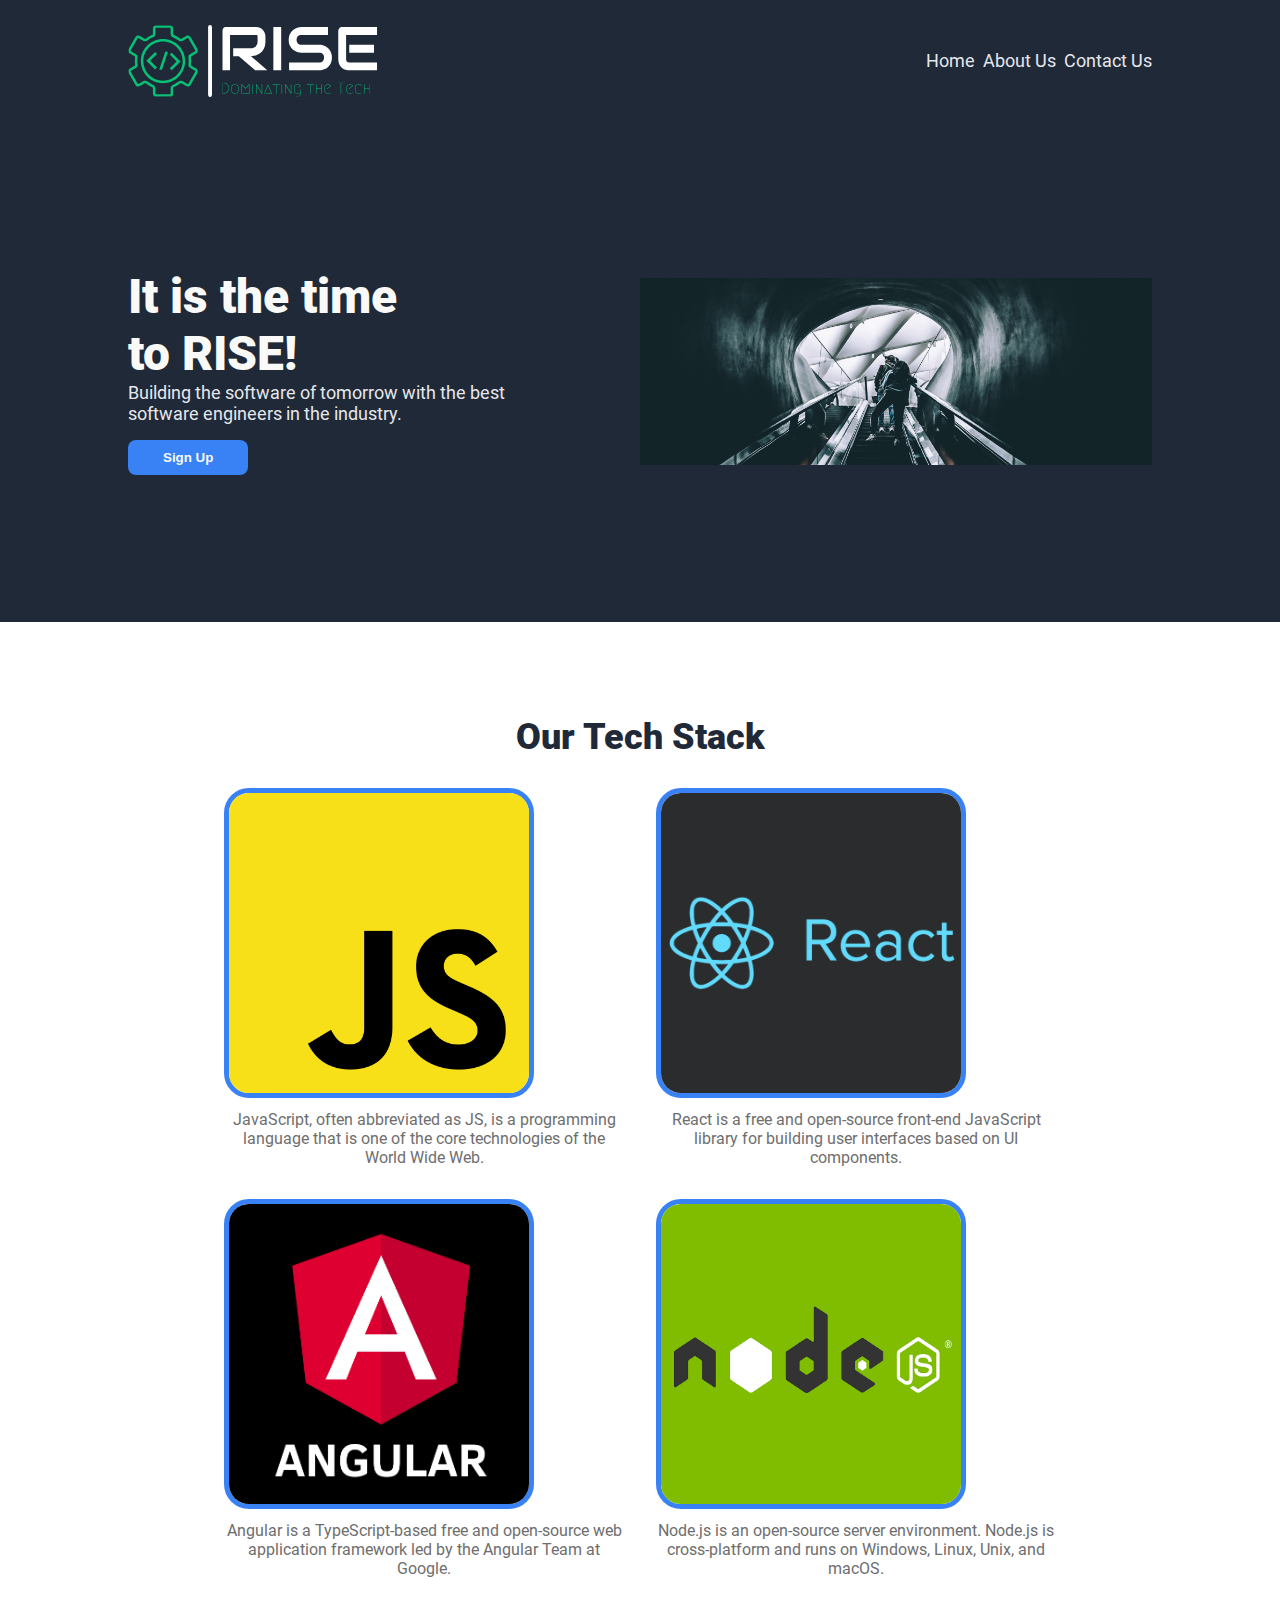
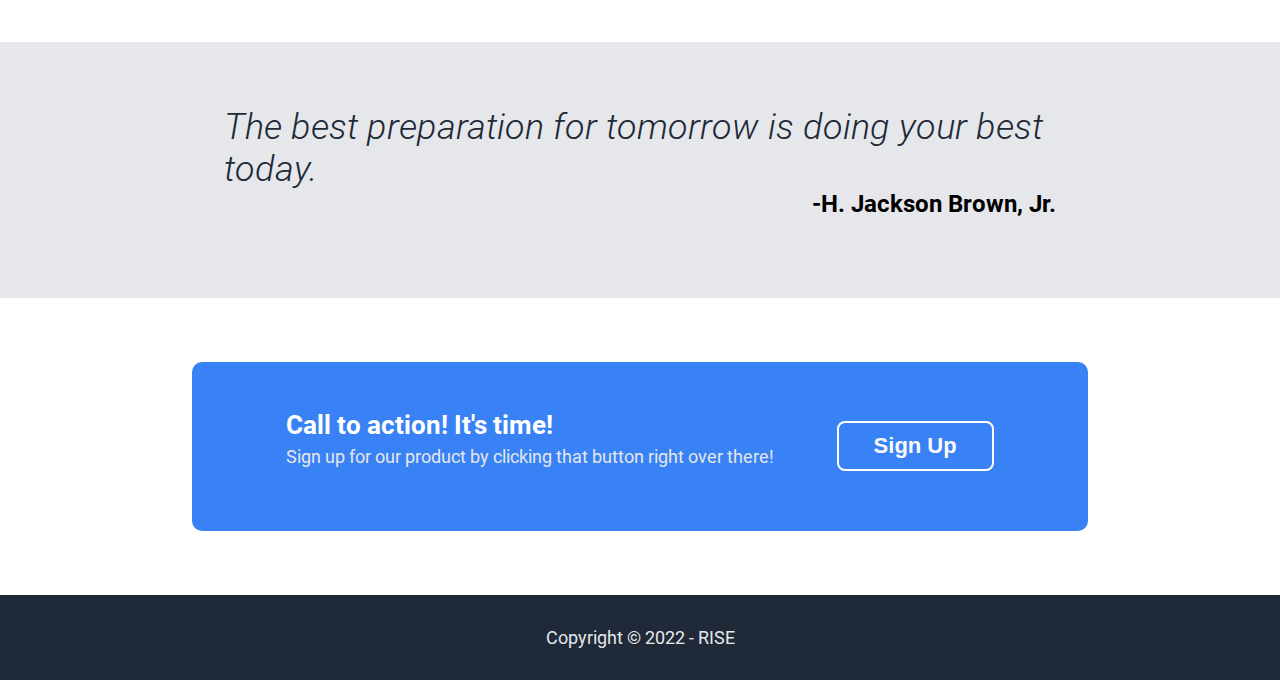
<file: index.html>
<!DOCTYPE html>
<html lang="en">
<head>
    <meta charset="UTF-8">
    <meta http-equiv="X-UA-Compatible" content="IE=edge">
    <meta name="viewport" content="width=device-width, initial-scale=1.0">
    <link rel="stylesheet" href="./assets/css/index.css">
    <title>RISE | Home</title>
</head>
<body>

    <header class="header">
        <div class="header-box">
            <img src="./assets/images/logo.svg" alt="RISE">
            <nav>
                <ul>
                    <li>
                        <a href="./index.html">Home</a>
                    </li>
                    <li>
                        <a href="./pages/aboutus.html">About Us</a>
                    </li>
                    <li>
                        <a href="./pages/contactus.html">Contact Us</a>
                    </li>
                </ul>
            </nav>
        </div>
    </header>

    <main>
        <section class="banner">
            <div class="banner-container">
                <div>
                    <h1>It is the time <br>to RISE!</h1>
                    <p>
                        Building the software of tomorrow with the best <br>
                        software engineers in the industry.
                    </p>
                    <button class="signup-btn">Sign Up</button>
                </div>
                <img src="./assets/images/banner-4.jpg" alt="">
            </div>
        </section>
    
        <section class="services">
            <h2>Our Tech Stack</h2>
            <div class="services-grid">
                <figure class="grid-item">
                    <img src="./assets/images/javascript.png" alt="Tech Stack; javascript">
                    <figcaption>JavaScript, often abbreviated as JS, is a programming language that is one of the core technologies of the World Wide Web.</figcaption>
                </figure>
                <figure class="grid-item">
                    <img src="./assets/images/reactjs.png" alt="Tech Stack; Reactjs">
                    <figcaption>React is a free and open-source front-end JavaScript library for building user interfaces based on UI components.</figcaption>
                </figure>
                <figure class="grid-item">
                    <img src="./assets/images/angular.png" alt="Tech Stack; Angular">
                    <figcaption>Angular is a TypeScript-based free and open-source web application framework led by the Angular Team at Google.</figcaption>
                </figure>
                <figure class="grid-item">
                    <img src="./assets/images/node.png" alt="Tech Stack; Nodejs">
                    <figcaption>Node.js is an open-source server environment. Node.js is cross-platform and runs on Windows, Linux, Unix, and macOS.</figcaption>
                </figure>
            </div>
        </section>
    
        <section class="quote">
            <div class="quote-container">
                <p class="quote-text">
                    The best preparation for tomorrow is doing your best today.
                </p>
                <p class="quote-auth">
                    -H. Jackson Brown, Jr.
                </p>
            </div>
            
        </section>
    
        <section class="contact">
            <div class="contact-container">
                <div class="contact-text">
                    <h3>
                        Call to action! It's time!
                    </h3>
                    <p>
                        Sign up for our product by clicking that button right over there!
                    </p>
                </div>
                <button class="signup-btn border-white">Sign Up</button>
            </div>
        </section>
    </main>
    
    <footer>
        <p>Copyright &copy; 2022 - RISE </p>
    </footer>
    
</body>
</html>
</file>
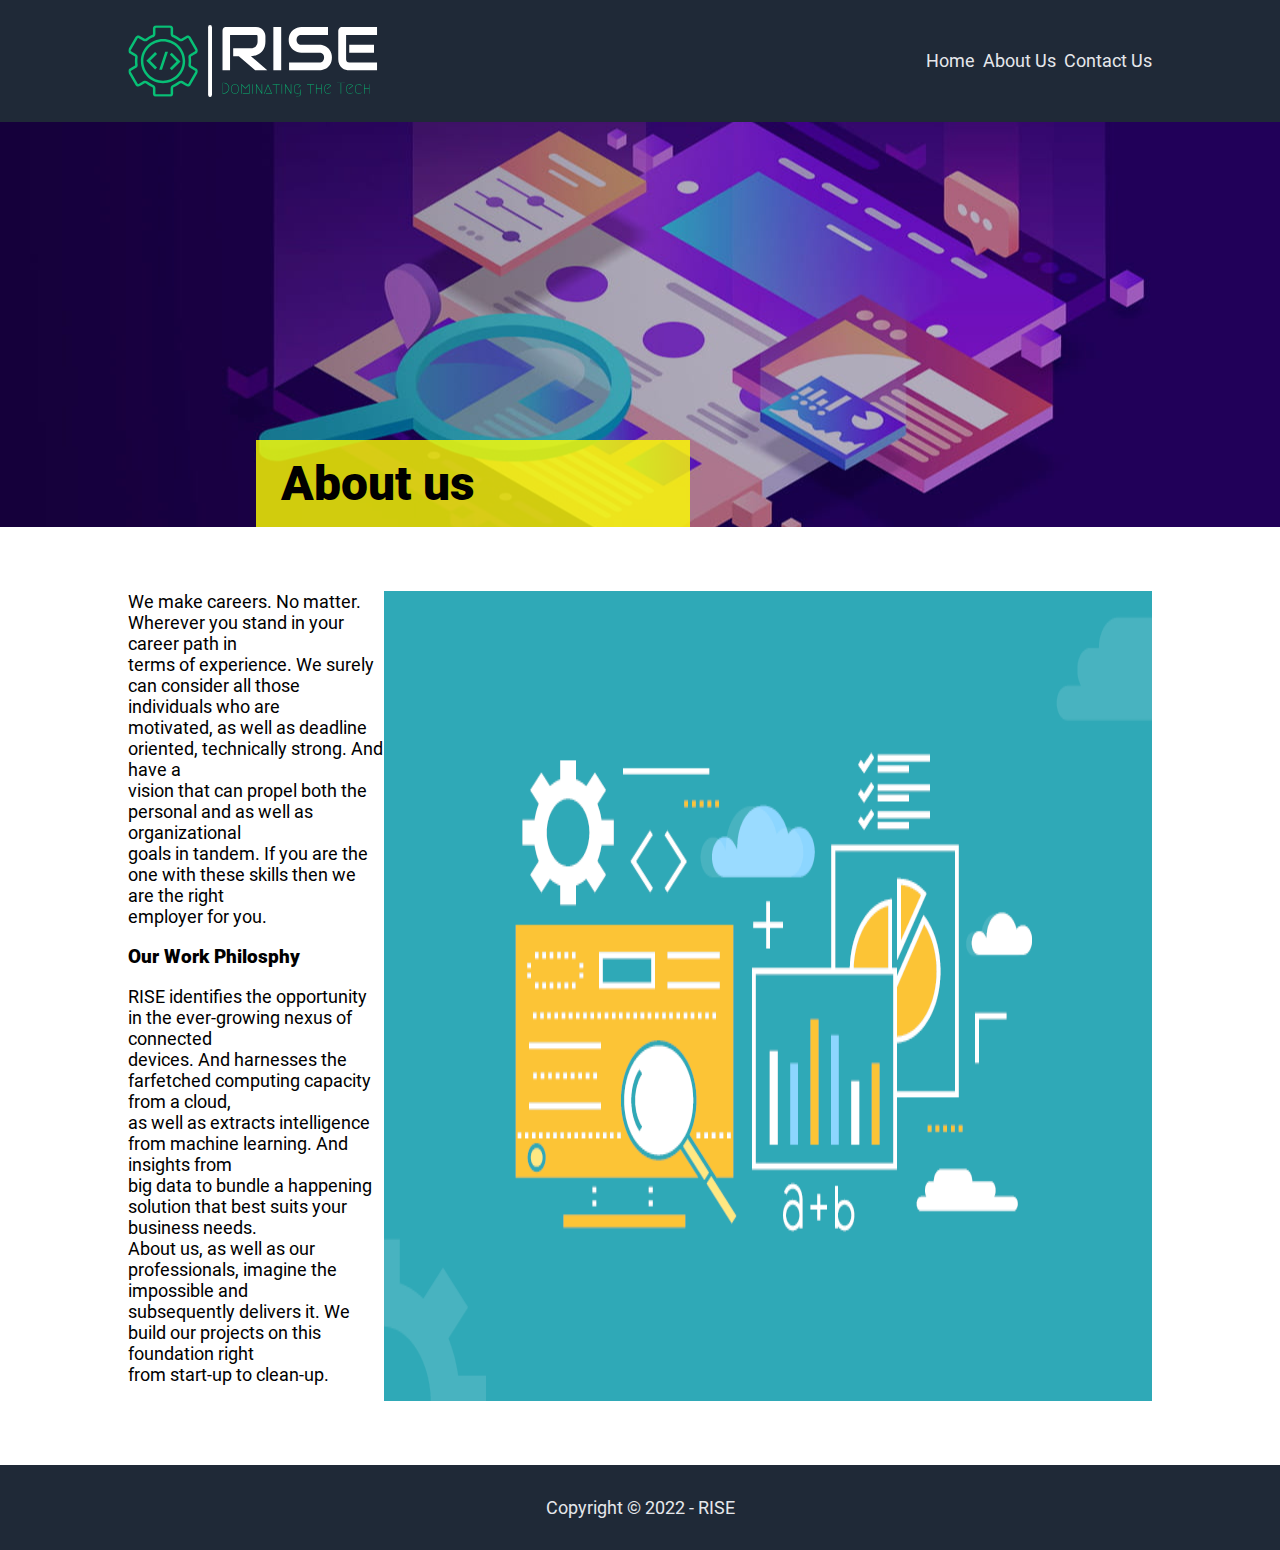
<file: pages/aboutus.html>
<!DOCTYPE html>
<html lang="en">
<head>
    <meta charset="UTF-8">
    <meta http-equiv="X-UA-Compatible" content="IE=edge">
    <meta name="viewport" content="width=device-width, initial-scale=1.0">
    <link rel="stylesheet" href="../assets/css/aboutus.css">
    <title>RISE | Home</title>
</head>
<body>
    <header class="header">
        <div class="header-box">
            <img src="../assets/images/logo.svg" alt="RISE">

            <nav>
                <ul>
                    <li>
                        <a href="../index.html">Home</a>
                    </li>
                    <li>
                        <a href="./aboutus.html">About Us</a>
                    </li>
                    <li>
                        <a href="./contactus.html">Contact Us</a>
                    </li>
                </ul>
            </nav>
        </div>
    </header>

    <section class="banner">
        <div class="banner-container">
            <h1>About us</h1>
        </div>
    </section>

    <section class="aboutus">
        <div class="about-container">
            <div class="about-text">
                <p>
                    We make careers. No matter. Wherever you stand in your career path in <br>
                    terms of experience. We surely can consider all those individuals who are <br> 
                    motivated, as well as deadline oriented, technically strong. And have a <br>
                    vision that can propel both the personal and as well as organizational <br>
                    goals in tandem. If you are the one with these skills then we are the right <br>
                    employer for you.
                </p>
                <h3>Our Work Philosphy</h3>
                <p>
                    RISE identifies the opportunity in the ever-growing nexus of connected <br>
                    devices. And harnesses the farfetched computing capacity from a cloud, <br>
                    as well as extracts intelligence from machine learning. And insights from <br> 
                    big data to bundle a happening solution that best suits your business needs. <br>
                    About us, as well as our professionals, imagine the impossible and <br> 
                    subsequently delivers it. We build our projects on this foundation right <br> 
                    from start-up to clean-up.
                </p>
            </div>

            <img src="../assets/images/mockup.webp" alt="Mockup">
        </div>
    </section>

    <footer>
        <p>Copyright &copy; 2022 - RISE </p>
    </footer>
</body>
</html>
</file>
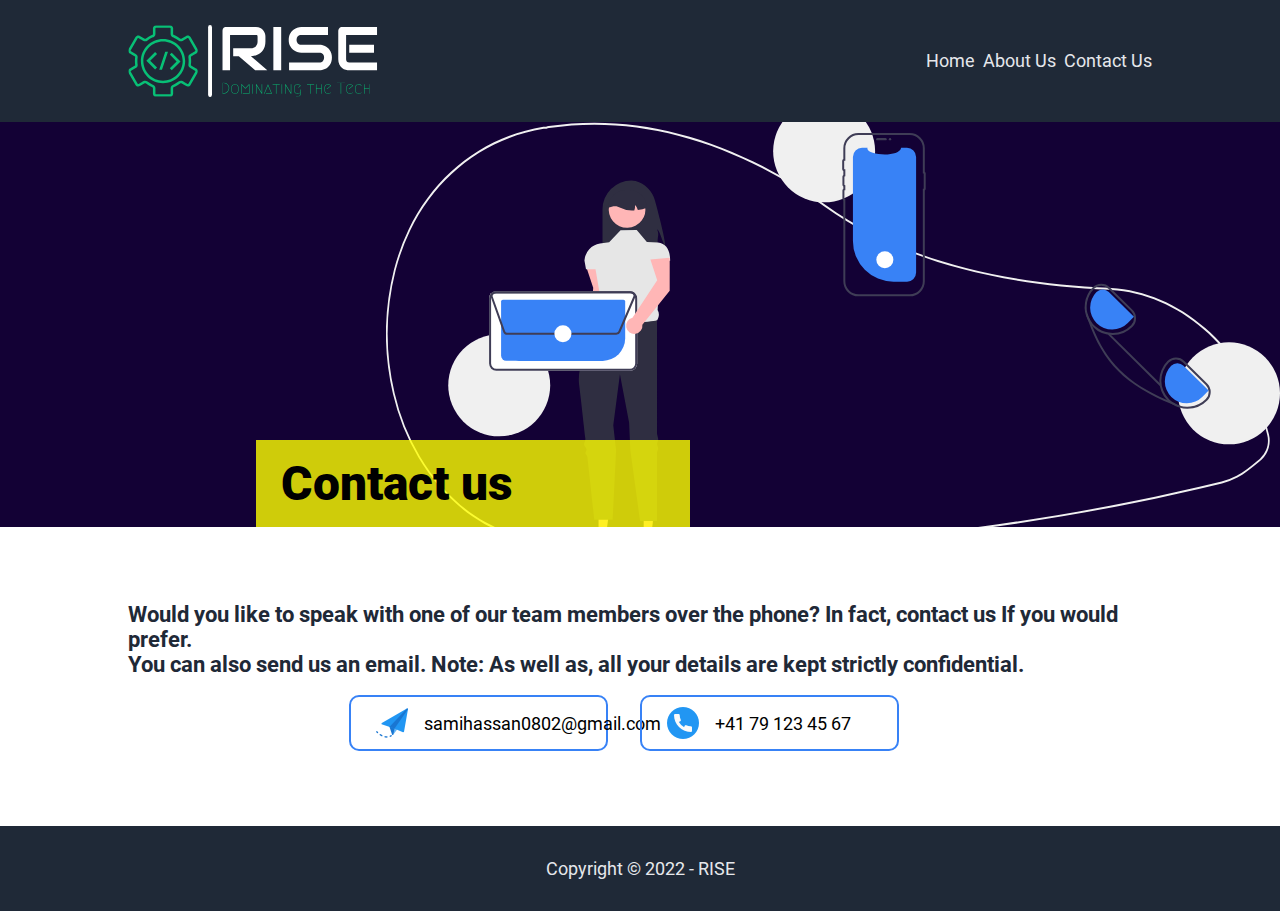
<file: pages/contactus.html>
<!DOCTYPE html>
<html lang="en">
<head>
    <meta charset="UTF-8">
    <meta http-equiv="X-UA-Compatible" content="IE=edge">
    <meta name="viewport" content="width=device-width, initial-scale=1.0">
    <link rel="stylesheet" href="../assets/css/contactus.css">
    <title>RISE | Contact Us</title>
</head>
<body>
    <header class="header">
        <div class="header-box">
            <img src="../assets/images/logo.svg" alt="RISE">

            <nav>
                <ul>
                    <li>
                        <a href="../index.html">Home</a>
                    </li>
                    <li>
                        <a href="./aboutus.html">About Us</a>
                    </li>
                    <li>
                        <a href="./contactus.html">Contact Us</a>
                    </li>
                </ul>
            </nav>
        </div>
    </header>

    <section class="contact-banner">
        <div class="contact-banner-container">
            <h1>Contact us</h1>
        </div>
    </section>

    <section class="contactus">
        <div class="contactus-container">

            <h2>
                Would you like to speak with one of our team members over the phone? In fact, contact us If you would prefer. <br>
                You can also send us an email. Note: As well as, all your details are kept strictly confidential.
            </h2>

            <div class="contact-details">
                <div class="contact-item">
                    <img src="../assets/images/email.png" alt="">
                    <p>samihassan0802@gmail.com</p>
                </div>
                <div class="contact-item">
                    <img src="../assets/images/telephone.png" alt="">
                    <p>+41 79 123 45 67</p>
                </div>
            </div>
            
        </div>
    </section>

    <footer>
        <p>Copyright &copy; 2022 - RISE </p>
    </footer>
</body>
</html>
</file>
<file: assets/css/index.css>
@import url(../style.css);
/* Banner */

.banner{
    background-color: #1F2937;
    display: flex;
    justify-content: center;
    align-items: center;
    padding: 25px 0;
    height: 50vh;
}

.banner .banner-container{
    width: 80%;
    display: flex;
    justify-content: space-between;
    align-items: center;
}

.banner h1{
    font-size: 48px;
    font-weight: 800;
    color: #F9FAF8;
    margin: 0;
}

.banner img{
    width: 50%;
}

/* Services */

.services{
    display: flex;
    flex-direction: column;
    align-items: center;
    justify-content: center;
    background-color: #fff;
    margin: 4rem 0;
}

.services h2{
    font-size: 36px;
    font-weight: 800;
    color: #1F2937;
}

.services .services-grid{
    width: 65%;
    display: grid;
    grid-template-columns: 1fr 1fr 1fr 1fr;
    column-gap: 2rem;
    row-gap: 2rem;
}

.services .services-grid .grid-item{
    display: flex;
    flex-direction: column;
    justify-content: center;
}

.services .services-grid .grid-item img{
    width: 300px;
    height: 300px;
}

.services .services-grid figure{
    margin: 0;
}

.services .services-grid .grid-item figcaption{
    text-align: center;
    color: #6e6e6e;
    margin-top: 0.75rem;

}

@media only screen and (max-width:1680px) {
    .services .services-grid{
        grid-template-columns: 1fr 1fr;
    }
}

.services .services-grid .grid-item img{
    border: 5px solid #3882F6;
    border-radius: 25px;
}

/* Quote */

.quote{
    background-color: #e5e7eb;
    display: flex;
    flex-direction: column;
    align-items: center;
    justify-content: center;
    padding: 4rem 0;
}

.quote-container{
    width: 65%;
}

.quote .quote-text{
    font-size: 36px;
    font-family: 'Roboto-Italic';
    font-weight: italic;
    color: #1F2937;
    margin: 0;
}

.quote .quote-auth{
    font-size: 24px;
    font-weight: 600;
    color: #000;
    text-align: right;
}

/* Contact */

.contact{
    background-color: #fff;
    padding: 4rem 0;
    display: flex;
    justify-content: center;
}

.contact .contact-container{
    display: flex;
    justify-content: space-evenly;
    align-items: center;
    width: 65%;
    background-color: #3882F6;
    border-radius: 10px;
    padding: 3rem 2rem;
}

.contact .contact-container h3{
    font-size: 26px;
    font-weight: 600;
    color: #fff;
    margin: 0 0 6px;
}

.contact .contact-container p{}

.contact .contact-container .border-white{
    border: 2px solid #fff;
    font-size: 22px;
}
</file>
<file: assets/css/aboutus.css>
@import url(../style.css);

/* Banner */

.banner{
    background-image: url(../images/about-banner.jpg);
    background-color: #130135;
    background-position: 100%;
    background-repeat: no-repeat;
    height: 45vh;
    position: relative;
}

.banner-container{
    background-color: #FFFF00CC;
    padding: 15px 25px;
    width: 30%;
    bottom: 0;
    left: 20%;
    position: absolute;
}

.banner-container h1{
    font-size: 48px;
    font-weight: 800;
    color: #000;
    margin: 0;
}

/* About us */

.aboutus{
    display: flex;
    justify-content: center;
    align-items: center;
    padding: 4rem 0;
}

.aboutus .about-container{
    display: flex;
    justify-content: space-between;
    width: 80%;
}

.aboutus p{
    font-size: 18px;
    font-weight: 400;
    color: #000;
    margin: 0 0 1rem;
}
</file>
<file: assets/css/contactus.css>
@import url(../style.css);

/* Banner */

.contact-banner{
    background-image: url(../images/contact-mockup.svg);
    background-color: #130135;
    background-position: 100%;
    background-repeat: no-repeat;
    height: 45vh;
    position: relative;
}

.contact-banner-container{
    background-color: #FFFF00CC;
    padding: 15px 25px;
    width: 30%;
    bottom: 0;
    left: 20%;
    position: absolute;
}

.contact-banner-container h1{
    font-size: 48px;
    font-weight: 800;
    color: #000;
    margin: 0;
}

/* Contactus */
.contactus{
    display: flex;
    justify-content: center;
    align-items: center;
    padding: 4rem 0;
    height: 19vh;

}

.contactus .contactus-container{
    display: flex;
    justify-content: center;
    flex-direction: column;
    align-items: center;
    width: 80%;
}

.contactus .contactus-container h2{
    font-size: 22px;
    font-weight: 600;
    color: #1F2937;
    margin-top: 0;
}

.contactus .contact-details{
    display: flex;
    justify-content: center;
    width: 100%;
}

.contactus-container .contact-item{
    border: 2px solid #3882F6;
    border-radius: 10px;
    padding: 10px 25px;
    display: flex;
    align-items: center;
    width: 20%;
    margin-right: 2rem;
}
.contactus-container .contact-item p{
    font-size: 18px;
    font-weight: 400;
    color: #000;
    margin: 0 0 0 1rem;
}
</file>
